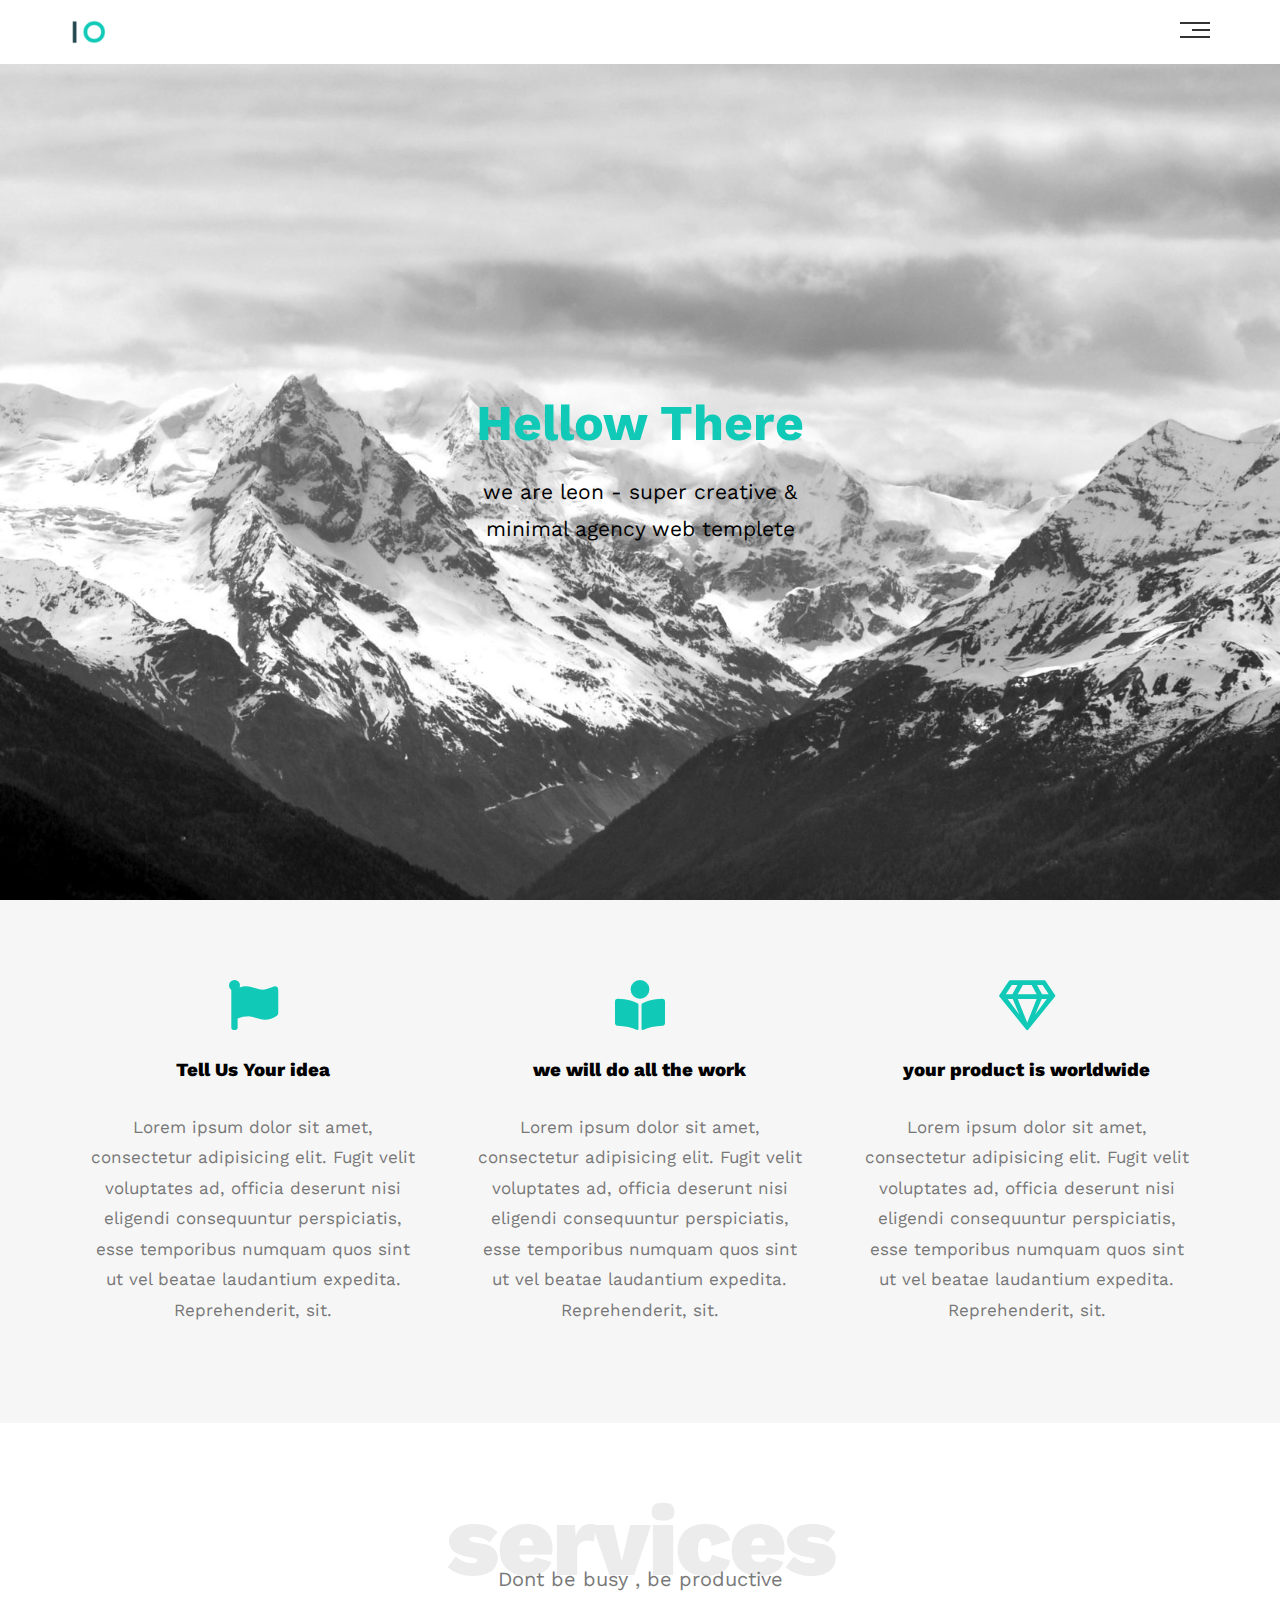
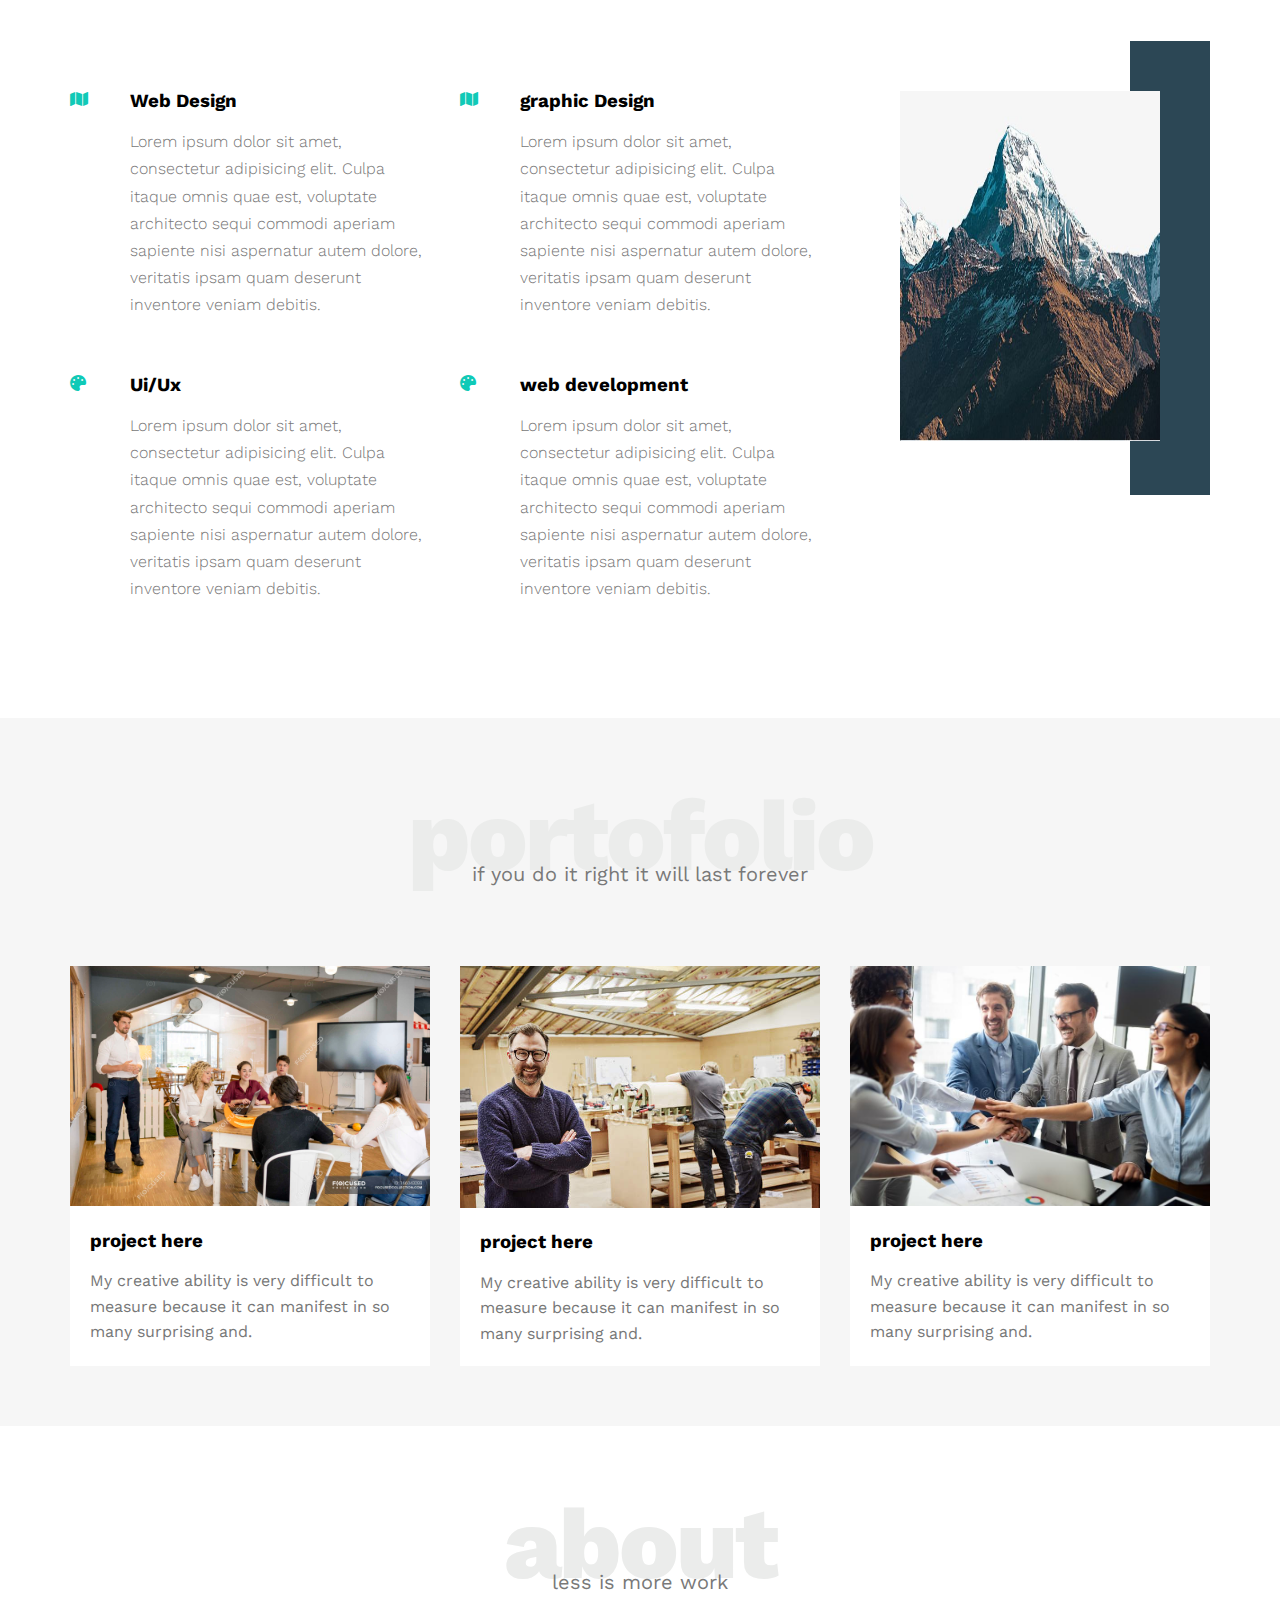
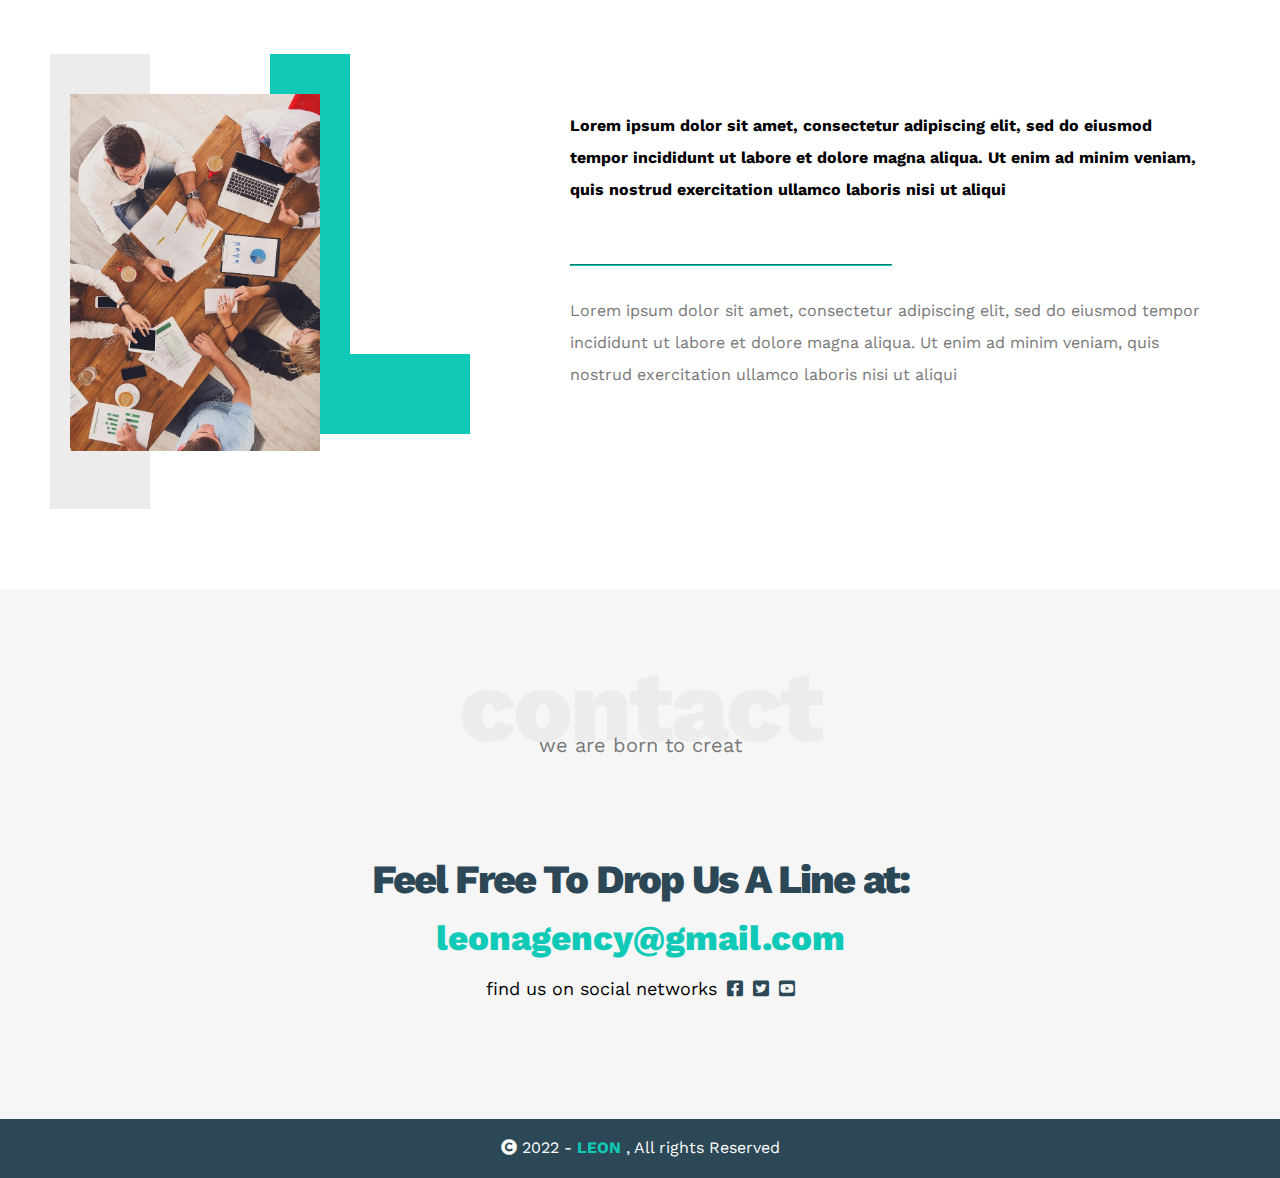
<file: index.html>
<!DOCTYPE html>
<html lang="en">
<head>
    <meta charset="UTF-8">
    <meta http-equiv="X-UA-Compatible" content="IE=edge">
    <meta name="viewport" content="width=device-width, initial-scale=1.0">
    <title> leon templete one </title>
 <!-- main templete css file  -->
    <link rel="stylesheet" href="css/leon.css">
    <!-- normalize css file  -->
    <link rel="stylesheet" href="css/normalize.css">
    <!-- font awesome library -->
    <link rel="stylesheet" href="css/all.min.css">
    <!-- google fonts link  -->
    <link rel="preconnect" href="https://fonts.googleapis.com">
    <link rel="preconnect" href="https://fonts.gstatic.com" crossorigin>
    <link href="https://fonts.googleapis.com/css2?family=Work+Sans:wght@200;300;400;500;600;700;800&display=swap" rel="stylesheet">
</head>
<body>
    <div class="header"> 
        <div class="container">
        <img class="logo" src="imgs/logo.png" alt="">    
        <div class="links">
            <span class="icon">
                <span></span>
                <span></span>
                <span></span>
            </span>
            <ul>
                <li> <a href="#services"> Services </a>  </li>
                <li> <a href="#portofolio"> Portofolio </a>  </li>
                <li> <a href="#About"> About </a>  </li>
                <li> <a href="#contact"> contact </a>  </li>

            </ul>
        </div>
        </div>    
    </div>
    <!-- start landing section  -->
    <div class="landing">
        <div class="intro-text">
            <h1> Hellow There </h1>
            <P> we are leon -  super creative & minimal agency web templete </P>
        </div>
    </div>
     <!-- start feature   -->
     <div class="features">
         <div class="container">
             <div class="feat">
                <i class="fas fa-flag"></i>
                <h3> Tell Us Your idea </h3>
                <p> Lorem ipsum dolor sit amet, consectetur adipisicing elit.
                Fugit velit voluptates ad, officia deserunt nisi eligendi consequuntur perspiciatis,
                esse temporibus numquam quos sint ut vel beatae laudantium expedita. Reprehenderit, sit.</p>
             </div>
             <div class="feat">
                <i class="fas fa-book-reader"></i>
                <h3> we will do all the work  </h3>
                <p> Lorem ipsum dolor sit amet, consectetur adipisicing elit.
                Fugit velit voluptates ad, officia deserunt nisi eligendi consequuntur perspiciatis,
                esse temporibus numquam quos sint ut vel beatae laudantium expedita. Reprehenderit, sit.</p>
             </div>
             <div class="feat">
                <i class="far fa-gem"></i>
                <h3> your product is worldwide </h3>
                <p> Lorem ipsum dolor sit amet, consectetur adipisicing elit.
                Fugit velit voluptates ad, officia deserunt nisi eligendi consequuntur perspiciatis,
                esse temporibus numquam quos sint ut vel beatae laudantium expedita. Reprehenderit, sit.</p>
             </div>
         </div>
     </div>
     <!-- end features  -->
     <!-- start services  -->
     <div class="services" id="services" >
         <div class="container">
             <h2 class="special-heading">  services </h2>
             <p> Dont be busy , be productive </p>
             <div class="services-content">
                 <div class="col">
                     <!-- start service  -->
                     <div class="srv">
                        <i class="fas fa-map"></i>
                        <div class="text">
                            <h3> Web Design </h3>
                            <p> Lorem ipsum dolor sit amet, consectetur adipisicing elit. 
                                Culpa itaque omnis quae est, voluptate architecto sequi commodi aperiam sapiente nisi aspernatur autem dolore,
                                veritatis ipsam quam deserunt inventore veniam debitis.</p> 
                        </div>
                        </div>
                        <div class="srv">
                            <i class="fas fa-palette"></i>
                            <div class="text">
                                <h3> Ui/Ux  </h3>
                                <p> Lorem ipsum dolor sit amet, consectetur adipisicing elit. 
                                    Culpa itaque omnis quae est, voluptate architecto sequi commodi aperiam sapiente nisi aspernatur autem dolore,
                                    veritatis ipsam quam deserunt inventore veniam debitis.</p>
                            </div>
                     </div>
                     <!-- end service  -->
                 </div>
                <div class="col">
                    <!-- start service  -->
                    <div class="srv">
                       <i class="fas fa-map"></i>
                       <div class="text">
                           <h3> graphic Design </h3>
                           <p> Lorem ipsum dolor sit amet, consectetur adipisicing elit. 
                               Culpa itaque omnis quae est, voluptate architecto sequi commodi aperiam sapiente nisi aspernatur autem dolore,
                               veritatis ipsam quam deserunt inventore veniam debitis.</p>
                       </div>
                       </div>
                       <div class="srv">
                           <i class="fas fa-palette"></i>
                           <div class="text">
                               <h3> web development  </h3>
                               <p> Lorem ipsum dolor sit amet, consectetur adipisicing elit. 
                                   Culpa itaque omnis quae est, voluptate architecto sequi commodi aperiam sapiente nisi aspernatur autem dolore,
                                   veritatis ipsam quam deserunt inventore veniam debitis.</p>
                           </div>
                    </div>
                    <!-- end service  -->
             </div>
             <div class="col">
                 <div class="image image-column">
                   <img src="imgs\mountain2.jpg" alt=""  >
                 </div> 
             </div>
         </div>
     </div>
     </div>
     <!-- end service  -->
     <!-- start portofolio  -->
     <div class="portofolio" id="portofolio">
        <div class="container">
            <h2 class="special-heading">  portofolio  </h2>
            <p> if you do it right it will last forever  </p>
            <div class="portofolio-content">
                <div class="card">
                    <img src="imgs\portofolio1.jpg" alt="" >
                    <div class="info">
                    <h3> project here</h3>
                    <p> My creative ability is very difficult to measure because it can 
                        manifest in so many surprising and. </p>
                    </div>
                </div>
                <div class="card">
                    <img src="imgs\portofolio2.jpg" alt="">
                    <div class="info">
                    <h3> project here</h3>
                    <p> My creative ability is very difficult to measure because it can 
                        manifest in so many surprising and. </p>
                </div>
                </div>
                <div class="card">
                    <img src="imgs\portofolio4.jpg" alt="">
                    <div class="info">
                    <h3> project here</h3>
                    <p> My creative ability is very difficult to measure because it can 
                        manifest in so many surprising and. </p>
                </div>
        </div>
        </div>
    </div>
    </div>
     <!-- end portofolio  -->
     <!-- start about  -->
         <div class="about" id="About">
            <div class="container">
            <h2 class="special-heading">  about  </h2>
            <p> less is more work   </p>
            <div class="about-content">
            <div class="image">
                <img src="imgs\about1.jpg" alt="">
            </div>
            <div class="text"> 
                <p> Lorem ipsum dolor sit amet, consectetur adipiscing elit, 
                    sed do eiusmod tempor incididunt ut labore et dolore 
                    magna aliqua. Ut enim ad minim veniam, quis nostrud 
                    exercitation ullamco laboris nisi ut aliqui </p>
                    <hr>
                <p>Lorem ipsum dolor sit amet, consectetur adipiscing elit, 
                    sed do eiusmod tempor incididunt ut labore et dolore 
                    magna aliqua. Ut enim ad minim veniam, quis nostrud 
                    exercitation ullamco laboris nisi ut aliqui </p>
        
                </div>
            </div>
        </div>
        </div>
     <!-- end about  -->
     <!-- start contact  -->
     <div class="contact" id="contact">
        <div class="container">
            <h2 class="special-heading">  contact  </h2>
            <p> we are born to creat  </p>
            <div class="info">
            <p class="label"> Feel Free To Drop Us A Line at: </p>
            <a href="mailto:leonagency@gmail.com?subject=contact" class="link"> leonagency@gmail.com </a>
            <div class="social">
             find us on social networks 
             <i class="fab fa-facebook-square"></i>
             <i class="fab fa-twitter-square"></i>
             <i class="fab fa-youtube-square"></i>
        </div>
        </div>
        </div>
     </div>
     <footer>
     <i class="fas fa-copyright"></i>  2022 - <span> LEON </span> , All rights Reserved
     </footer>


     <!-- end contact  -->

</body>
</html>
</file>
<file: css/leon.css>
/* start variables  */
:root{
    --main-color: #10cab7;
    --secondary-color: #2c4755;
    --section-padding: 60px;
    --section-background:#f6f6f6;
}
/* start global rules  */
*{
    -webkit-box-sizing: border-box;
    -moz-box-sizing: border-box;
    box-sizing: border-box;
}
html{
    scroll-behavior: smooth;
}
body{
    font-family: 'Work Sans', sans-serif;
}


.container{
    margin-left: auto;
    margin-right: auto;
    padding-left: 15px;
    padding-right: 15px;
}
/* small screen */
@media (min-width:768px) {
.container{
    width: 750px;
}
}
/* mediam screen */
@media (min-width:992px) {
.container{
    width: 970px;
}
}
/* large screen */
@media (min-width:1200px) {
.container{
    width: 1170px;
}
}
/* end global rules  */
/* start components  */
.special-heading{
    color: #ebeceb; 
    font-size: 100px;
    text-align: center;
    font-weight: 800;
    margin: 0;
    letter-spacing: -3px ;
}
.special-heading+p{
    font-size: 20px;
    text-align: center;
    color: #797979;
    margin: -30px 0 0;
}
@media (max-width: 767px) {
    .special-heading{
        font-size: 60px;
    }
    .special-heading+p{
        margin-top: -20px;
    }
}

/* end components  */

/* start header  */
.header{
padding: 20px;
}
.header .container {
    display: flex;
    justify-content: space-between;
    align-items: center;


}
.header .logo {
width: 60px;
}
.header .links{
position: relative;
}
.container .links:hover .icon span:nth-child(2){
  width: 100%; 

}

.container .links .icon {
width: 30px;
display: flex;
flex-wrap: wrap;
justify-content: flex-end;

}
.container .links .icon span{
background-color: #333;
margin-bottom: 5px;
height: 2px;
}
.container .links .icon span:first-child {
    width: 100%;
}
.container .links .icon span:nth-child(2){
    width: 60%;
    transition: 0.3s;
}
.container .links .icon span:last-child{
    width: 100%;
}
.header .links ul{
    list-style: none;
    background-color: #eee;
    position: absolute;
    right: 0;
    min-width: 200px;
    padding: 0;
    margin: 0; 
    top: calc(100% + 15px);
    display: none;
    z-index: 1;

}
.header .links:hover ul{
    display: block;
}
.header .links ul::before{
    content: "";
    border-width: 10px;
    border-style: solid;
    border-color: transparent transparent #f6f6f6 transparent;
    position: absolute;
    right: 5px;
    top: -20px;
}
.header .links ul li a {
    padding: 15px;
    display: block;
    text-decoration: none;
    color: rgb(128, 123, 123);
    transition: 0.3s;

}
.header .links ul li a:hover{
    padding-left: 20px;
}
.header .links ul li:not(last-child)
{
    border-bottom: 2px solid #ddd;
}

/* end header  */
/* start landing  */
.landing{
    background-image:url(../imgs/mountains.jpg) ;
    background-size: cover;
    height: calc(100vh - 64px);
    position: relative;
    
}
.landing .intro-text {
    position: absolute;
    left: 50%;
    top: 50%;
    text-align: center;
    transform: translate(-50%, -50%);
    width: 330px;
    max-width: 100%;
  }
  .landing .intro-text h1 {
    margin: 0;
    font-weight: bold;
    font-size: 50px;
    color: var(--main-color);
  }
  .landing .intro-text p {
    font-size: 21px;
    line-height: 1.8;
  }

/* end landing  */

/* start feature  */
.features{
    padding-top: var(--section-padding);
    padding-bottom: var(--section-padding);
    background-color: var(--section-background);
}

.features .container {
    display: grid;
    grid-template-columns: repeat(auto-fill, minmax(300px, 1fr));
    grid-gap: 20px;
  }
.container .feat{
    text-align: center;
    padding: 20px;

}
.container .feat i{
    color: var(--main-color);
    font-size: 50px;
}
.features .feat h3{
font-weight: 800;
margin: 30px 0;
}
.features .feat p{
    line-height: 1.8;
    color: #777;
    font-size: 17px;
}
/* start services  */
.services{
padding-top: 60px;
padding-bottom: 60px;
}
.services .services-content{
    display: grid;
    grid-template-columns: repeat(auto-fill, minmax(300px, 1fr));
    grid-gap: 30px;
    margin-top: 100px;
}
.services .services-content .srv {
    display: flex;
    margin-bottom: 40px;
}
@media (max-width:767px) {
    .services .services-content .srv {
        flex-direction: column;
        text-align: center;
    }
    
}
.services .services-content .srv i {
    color: var(--main-color);
    flex-basis: 60px;

}
.services .services-content .srv .text{
    flex: 1;

}
.services .services-content .srv .text h3{
    margin: 0 0 10px;

}
.services .services-content .srv .text p{
color: #777;
font-weight: 300;
line-height: 1.7;
}
.services .services-content .image {
text-align: center;
position: relative;
}
.services .services-content .image img {
    width: 260px;
    height: 350px;
}
.services .services-content .image::before {
    content: "";
    background-color: var(--secondary-color);
    width: 80px;
    height: calc(100% + 100px);
    top: -50px;
    position: absolute;
    right: 0;
    z-index: -1;

}
@media(max-width:1199px) {
.image-column{
    display: none;
}
}
/* end services  */
/* start portofolio  */
.portofolio{
    padding-top: var(--section-padding);
    padding-bottom: var(--section-padding);
    background-color: var(--section-background);
}
.portofolio .portofolio-content{
    display: grid;
    margin-top: 80px;
    grid-gap: 30px;
    grid-template-columns: repeat(auto-fill, minmax(300px, 1fr));
}
.portofolio .portofolio-content .card {
    background-color: white;
}
.portofolio .portofolio-content .card img {
    max-width: 100%;
}

.portofolio .portofolio-content .card .info {
    padding: 20px;
}
.portofolio .portofolio-content .card .info h3 {
margin: 0;
}
.portofolio .portofolio-content .card .info p {
color: #777;
line-height:1.6 ;
margin-bottom: 0;
}
/* end portofolio  */
/* start about  */
.about{
    padding-top: var(--section-padding);
    padding-bottom: calc(var(--section-padding) + 60px);
    
}
.about .about-content {
margin-top: 100px;
display: flex;
flex-wrap: wrap;
justify-content: space-between;
}
@media (max-width: 991px) {
    .about .about-content {
      flex-direction: column;
      text-align: center;
    }
    }
.about .about-content .image{
    position: relative;
    width: 250px;
    height: 375px;
}
@media (max-width: 991px) {
    .about .about-content .image {
      margin: 0 auto 60px;
    }
  }
.about .about-content .image::before{
content: "";
position: absolute;
background-color: #ebeceb;
width: 100px;
height: calc(100% + 80px);
top: -40px;
left: -20px;
z-index: -1;
}
.about .about-content .image::after{
content: "";
position: absolute;
width: 120px;
height: 300px;
border-left: 80px solid var(--main-color) ;
border-bottom: 80px solid var(--main-color);
top: -40px;
right: -150px;
z-index: -1;


}

@media (max-width: 991px) {
    .about .about-content .image::before,
    .about .about-content .image::after {
      display: none;
    }
}
.about .about-content .image img {
    max-width: 100%;
}
.about .about-content .text{
    flex-basis: calc(100% - 500px);
}
.about .about-content .text p:first-of-type{
    font-weight: bold;
    line-height: 2;
    margin-bottom: 50px;

}
.about .about-content .text hr{
    width: 50%;
    display: inline-block;
    border-color: var(--main-color);
    

}
.about .about-content .text p:last-of-type {
line-height: 2;
color: #777;
}
/* end about  */
/* start contact  */
.contact {
    padding-top: var(--section-padding);
    padding-bottom: var(--section-padding);
    background-color: var(--section-background);
}
.contact .info{
    padding-top: var(--section-padding);
    padding-bottom: var(--section-padding);
    text-align: center;
}
.contact .info .label {
    color: var(--secondary-color);
    font-weight: 800;
    font-size: 40px;
    letter-spacing: -2px;
    margin-bottom: 15px;
}
.contact .info .link {
    display: block;
    font-size: 35px;
    color: var(--main-color);
    font-weight: 800;
    text-decoration: none;
}
.contact .info .social{
    display: flex;
    justify-content: center;
    margin-top: 20px;
    font-size: 18px;
}
.contact .info .social i {
    margin-left: 10px;
    color: var(--secondary-color);
}
@media (max-width:767px ){
    .contact .info .link,
    .contact .info .label {
        font-size: 25px;
    }

}
/* end contact */
/* footer */
footer{
    background-color: var(--secondary-color);
    padding-top: 20px;
    padding-bottom: 20px;
    color: white;
    text-align: center;
}
footer span{
    color: var(--main-color);
    font-weight: bold;
}
</file>
